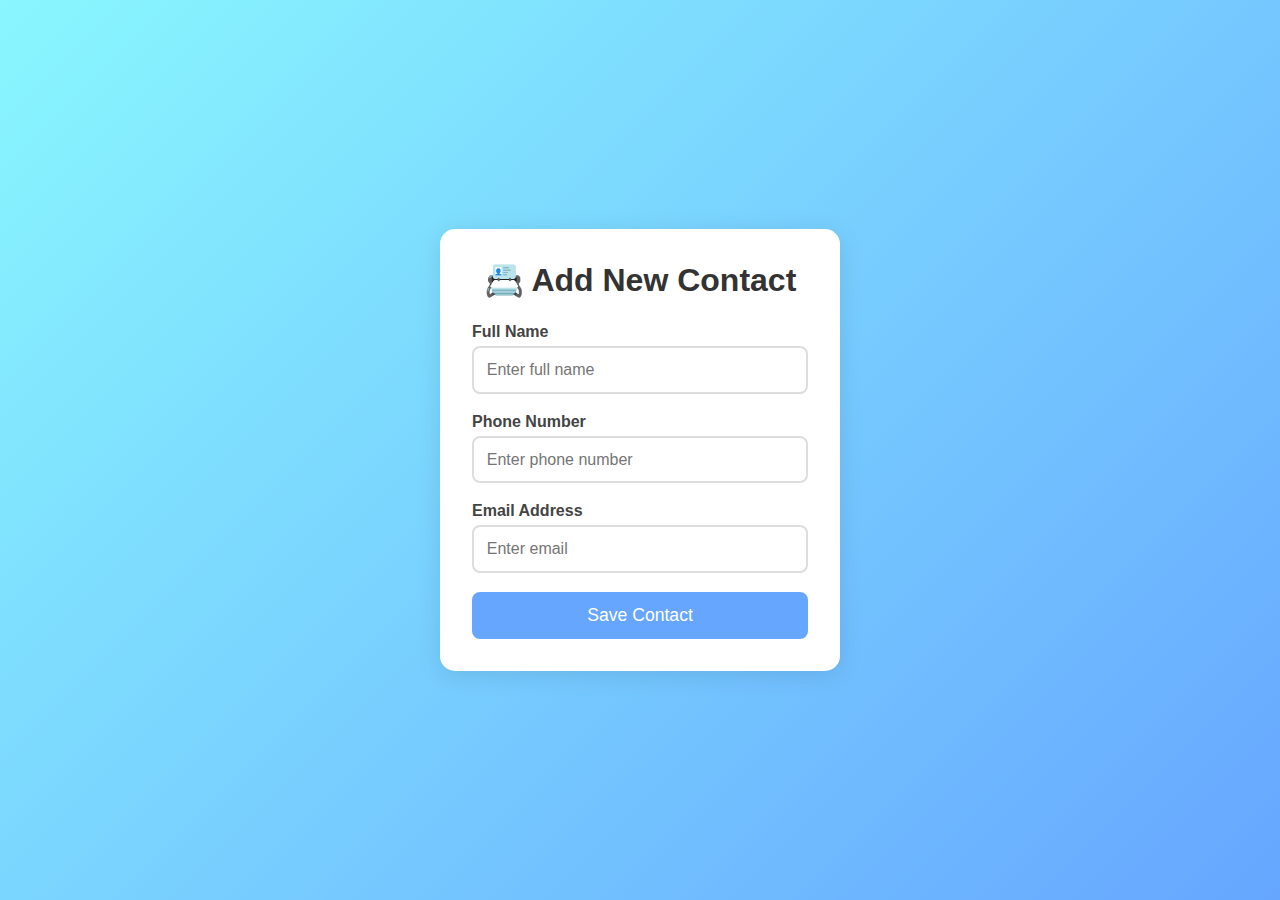
<file: frontend/index.html>
<!DOCTYPE html>
<html lang="en">
<head>
  <meta charset="UTF-8" />
  <meta name="viewport" content="width=device-width, initial-scale=1.0"/>
  <title>Add Contact</title>
  <link rel="stylesheet" href="style.css"/>
</head>
<body>
  <div class="container">
    <h1>📇 Add New Contact</h1>
    <form id="contactForm">
      <div class="input-group">
        <label for="name">Full Name</label>
        <input type="text" id="name" name="name" placeholder="Enter full name" required />
      </div>

      <div class="input-group">
        <label for="phone">Phone Number</label>
        <input type="text" id="phone" name="phone" placeholder="Enter phone number" required />
      </div>

      <div class="input-group">
        <label for="email">Email Address</label>
        <input type="email" id="email" name="email" placeholder="Enter email" required />
      </div>

      <button type="submit" class="btn">Save Contact</button>
    </form>

    <div class="qr-section" id="qrSection" style="display:none;">
      <h2>QR Code Generated</h2>
      <img id="qrImage" alt="QR Code" />
    </div>
  </div>

  <script src="script.js"></script>
</body>
</html>
</file>
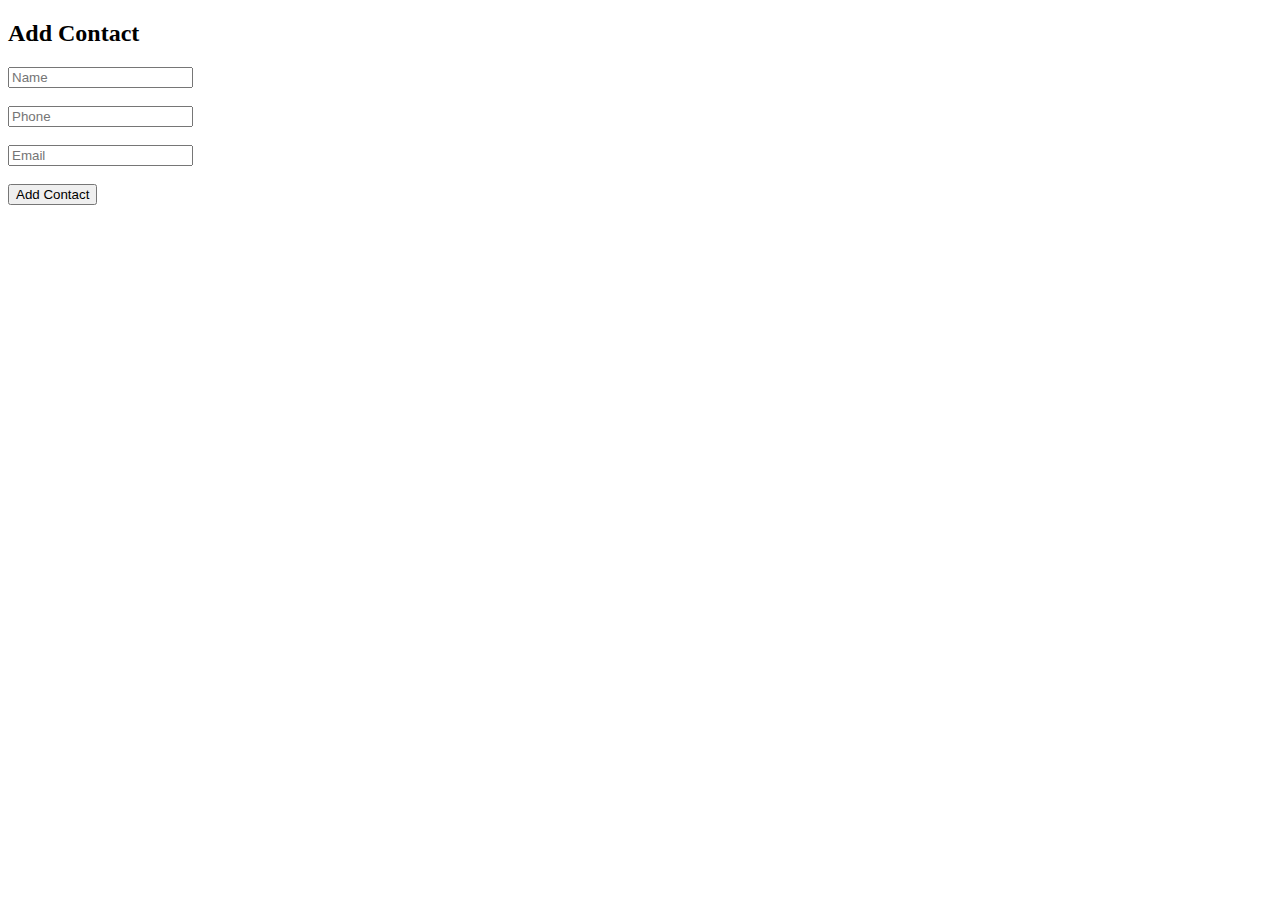
<file: frontend/qr.html>
<!DOCTYPE html>
<html>
<head>
    <title>Add Contact</title>
</head>
<body>
    <h2>Add Contact</h2>
    <input type="text" id="name" placeholder="Name"><br><br>
    <input type="text" id="phone" placeholder="Phone"><br><br>
    <input type="email" id="email" placeholder="Email"><br><br>
    <button onclick="addContact()">Add Contact</button>

    <script>
        function addContact() {
            fetch("http://localhost:8080/api/contacts", {
                method: "POST",
                headers: { "Content-Type": "application/json" },
                body: JSON.stringify({
                    name: document.getElementById("name").value,
                    phone: document.getElementById("phone").value,
                    email: document.getElementById("email").value
                })
            })
            .then(res => {
                if (!res.ok) throw new Error("Failed to save contact");
                return res.json();
            })
            .then(data => {
                alert("Contact saved with QR: " + data.qrCodeUrl);
                console.log(data);
            })
            .catch(err => alert(err.message));
        }
    </script>
</body>
</html>
</file>
<file: frontend/style.css>
* {
  margin: 0;
  padding: 0;
  box-sizing: border-box;
  font-family: "Segoe UI", sans-serif;
}

body {
  background: linear-gradient(135deg, #89f7fe, #66a6ff);
  min-height: 100vh;
  display: flex;
  justify-content: center;
  align-items: center;
}

.container {
  background: white;
  padding: 2rem;
  border-radius: 15px;
  box-shadow: 0 4px 25px rgba(0,0,0,0.1);
  max-width: 400px;
  width: 100%;
}

h1 {
  text-align: center;
  margin-bottom: 1.5rem;
  color: #333;
}

.input-group {
  margin-bottom: 1.2rem;
}

label {
  display: block;
  margin-bottom: 0.3rem;
  color: #444;
  font-weight: 600;
}

input {
  width: 100%;
  padding: 0.8rem;
  border: 2px solid #ddd;
  border-radius: 8px;
  font-size: 1rem;
  transition: all 0.2s;
}

input:focus {
  border-color: #66a6ff;
  outline: none;
  box-shadow: 0 0 8px rgba(102,166,255,0.3);
}

.btn {
  background: #66a6ff;
  color: white;
  padding: 0.8rem;
  border: none;
  width: 100%;
  font-size: 1.1rem;
  border-radius: 8px;
  cursor: pointer;
  transition: background 0.2s;
}

.btn:hover {
  background: #4a90e2;
}

.qr-section {
  text-align: center;
  margin-top: 1.5rem;
}

.qr-section img {
  margin-top: 0.5rem;
  max-width: 200px;
  border: 4px solid #eee;
  border-radius: 10px;
}
</file>
